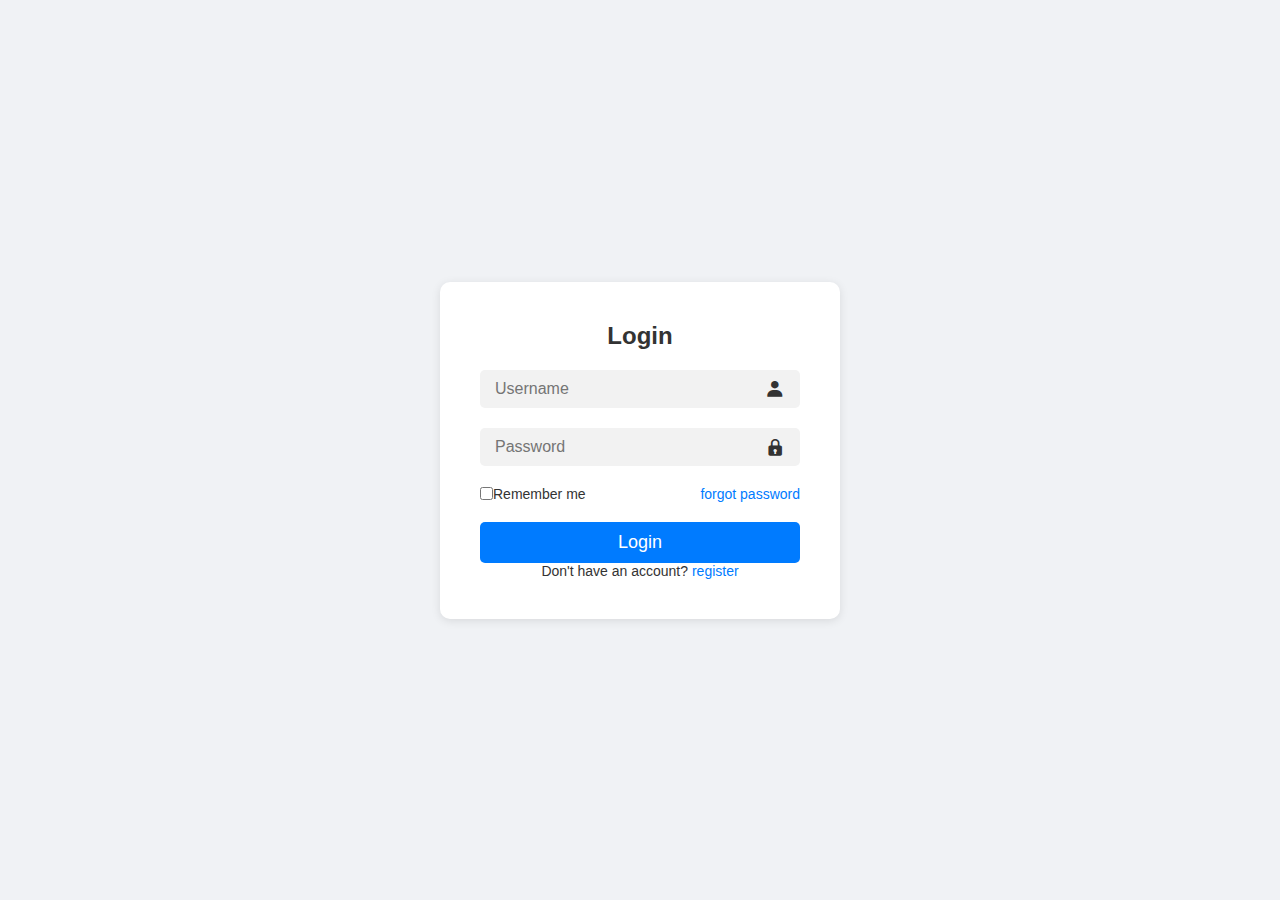
<file: login.html>
<!DOCTYPE html>
<html lang="en">
<head>
    <meta charset="UTF-8">
    <meta name="viewport" content="width=device-width, initial-scale=1.0">
    <title>Login</title>
    <link rel="stylesheet" href="style2.css">
    <link href='https://unpkg.com/boxicons@2.1.4/css/boxicons.min.css' rel='stylesheet'>
</head>
<body class="login">
    <div class="wrapper">
        <form action="">
            <h2>Login</h2>
            <div class="input-box">
                <input type="text" placeholder="Username" required>
                <i class='bx bxs-user'></i>
            </div>
            <div class="input-box">
                <input type="password" placeholder="Password" required>
                <i class='bx bxs-lock' ></i>
            </div>
            <div class="remember-forgot">
                <label><input type="checkbox">Remember me</label>
                <a href="#">forgot password</a>
            </div>
            <button type="submit" class="btn"><a href="dashboard.html">Login</a></button>
            <div class="register-link">
                <p>Don't have an account? <a href="register.html"> register</a></p>
            </div>
        </form>
    </div>

    
</body>
</html>
</file>
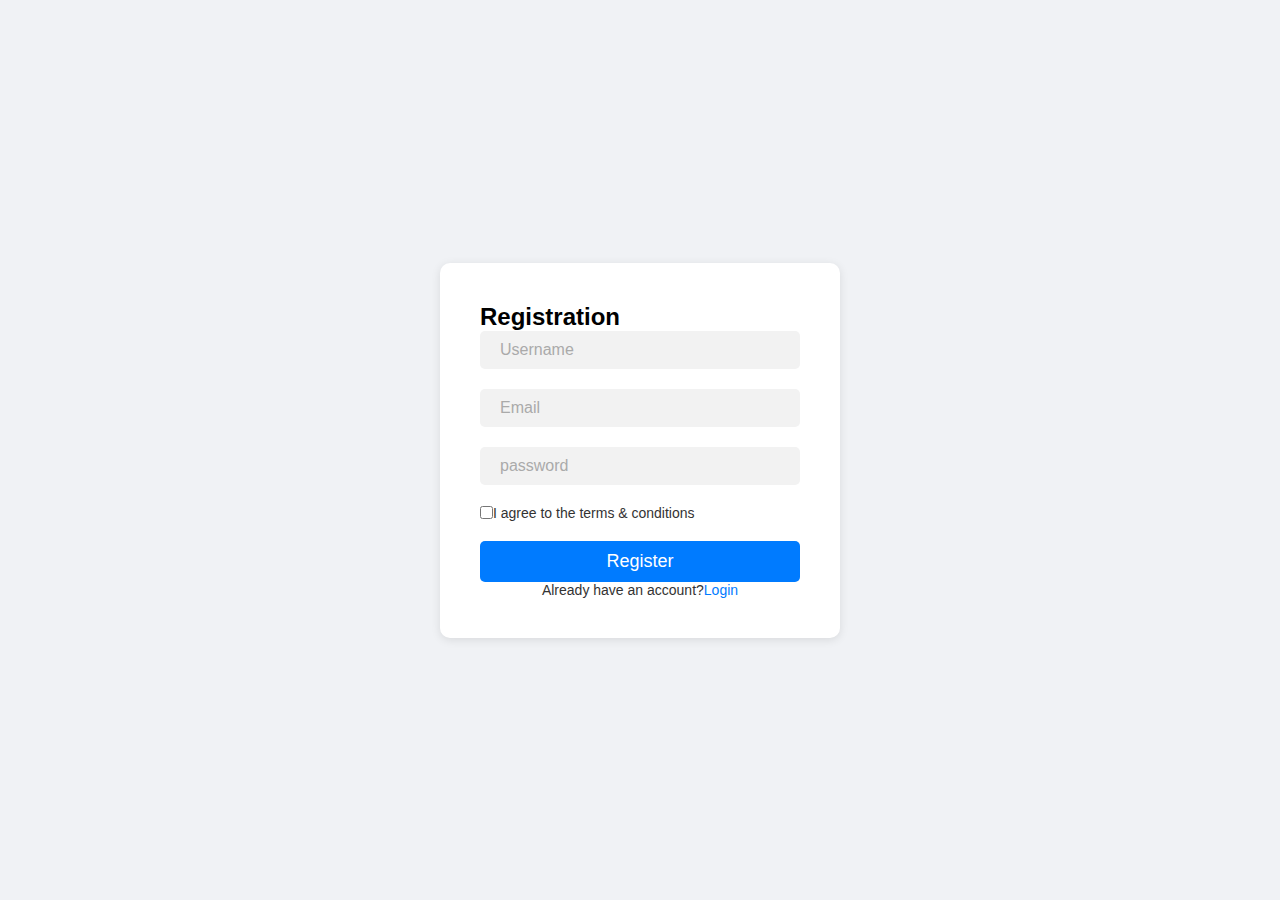
<file: register.html>
<!DOCTYPE html>
<html lang="en">
<head>
    <meta charset="UTF-8">
    <meta name="viewport" content="width=device-width, initial-scale=1.0">
    <title>Register</title>
    <link rel="stylesheet" href="style2.css">
</head>
<body class="reg">
    <div class="form-box register">
        <h2>Registration</h2>
        <form action="#">
            <div class="input_box">
                <span class="icon">
                    <ion-icon name="person-circle-outline"></ion-icon>
                </span>
                <input type="text" required>
                
                <label>Username</label>
            </div>
            <div class="input_box">
                <span class="icon">
                    <i class='bx bxs-envelope'></i>
                </span>
                <input type="email" required>
                
                <label>Email</label>
            </div>
            <div class="input_box">
                <span class="icon">
                    <i class='bx bxs-lock-alt' ></i>
                </span>
                <input type="password" required>
                <label>password</label>
            </div>
            <div class="remember-forgot">
                <label><input type="checkbox">I agree to the terms & conditions</label>
                
            </div>
            <button type="submit" class="btn">Register </button>
            <div class="login-register">
                <p> Already have an account?<a href="login.html" class="login-link">Login</a></p>
            </div>
        </form>
    </div>

    
</body>
</html>
</file>
<file: style2.css>
*{
    margin: 0;
    padding: 0;
    box-sizing: border-box;
}
.header{
    display: flex;
    border: 3px solid rgb(247, 245, 245);
}
.header > .nav,img{
    height: 50px;
    width: 100px;
    margin-left: 30px;

}
.nav{
    display: flex;
}
.nav ul{
    margin-top: 15px;
    margin-left: 1000px;
    display: flex;
}
.nav ul li{
    padding-left: 40px;
    list-style-type: none;
    font-size: 15px;
}
.nav ul li a{
    text-decoration: none;
    color: black;
}
.nav ul li a:hover{
    color: red;
}
.content,h1{
    font-size: 40px;
    margin-top: 40px;
    text-align: center;
    animation-name: yuva;
    animation-duration: 10s;
}
.box-model{
    display: flex;
    justify-content: space-around;
}
.box-model > .section1{
    width: 200px;
    height: 200px;
    background-color: beige;
    margin-top: 80px;
    border-radius: 20px;
}
.box-model > .section1:hover{
    /* background-color: rgb(218, 216, 216); */
    background-clip: text;
    border: 2px solid beige;
    cursor: pointer;
}
.box-model > .section1,.content1,ion-icon{
    font-size: 50px;
    /* padding-left: 35px; */
    text-align: center;
    padding-top: 20px;
}
.box-model > .section1,.content1,h3{
    font-size: 20px;
}
.box-model2{
    display: flex;
    justify-content: space-around;
}
.box-model2 > .section2{
    width: 200px;
    height: 200px;
    background-color: beige;
    margin-top: 80px;
    border-radius: 20px;
}
.box-model2 > .section2,.content2,ion-icon{
    font-size: 50px;
    /* padding-left: 35px; */
    text-align: center;
    padding-top: 20px;
}
.box-model2 > .section2,.content2,h3{
    font-size: 20px;
}
.box-model2 > .section2:hover{
    /* background-color: rgb(218, 216, 216); */
    background-clip: text;
    border: 2px solid beige;
    cursor: pointer;
}
.login {
    display: flex;
    justify-content: center;
    align-items: center;
    height: 100vh;
    background-color: #f0f2f5;
    margin: 0;
    font-family: 'Arial', sans-serif;
}

.wrapper {
    width: 400px;
    padding: 40px;
    background: #fff;
    box-shadow: 0 2px 10px rgba(0, 0, 0, 0.1);
    border-radius: 10px;
}

form h2 {
    margin: 0 0 20px;
    padding: 0;
    color: #333;
    text-align: center;
}

.input-box {
    position: relative;
    margin-bottom: 20px;
}

.input-box input {
    width: 100%;
    padding: 10px 15px;
    background: #f2f2f2;
    border: none;
    outline: none;
    border-radius: 5px;
    font-size: 16px;
}

.input-box i {
    position: absolute;
    right: 15px;
    top: 50%;
    transform: translateY(-50%);
    color: #333;
    font-size: 20px;
}

.remember-forgot {
    display: flex;
    justify-content: space-between;
    align-items: center;
    margin-bottom: 20px;
}

.remember-forgot label {
    display: flex;
    align-items: center;
    font-size: 14px;
    color: #333;
}

.remember-forgot a {
    color: #007bff;
    text-decoration: none;
    font-size: 14px;
}

.remember-forgot a:hover {
    text-decoration: underline;
}

.btn {
    width: 100%;
    padding: 10px;
    background: #007bff;
    border: none;
    outline: none;
    border-radius: 5px;
    color: #fff;
    font-size: 18px;
    cursor: pointer;
    transition: background 0.3s ease;
}
.btn a{
    color: white;
    text-decoration: none;
}

.btn:hover {
    background: #0056b3;
}

.register-link {
    text-align: center;
}

.register-link p {
    font-size: 14px;
    color: #333;
}

.register-link a {
    color: #007bff;
    text-decoration: none;
}

.register-link a:hover {
    text-decoration: underline;
}

.reg {
    display: flex;
    justify-content: center;
    align-items: center;
    height: 100vh;
    background-color: #f0f2f5;
    margin: 0;
    font-family: 'Arial', sans-serif;
}

.form-box {
    width: 400px;
    padding: 40px;
    background: #fff;
    box-shadow: 0 2px 10px rgba(0, 0, 0, 0.1);
    border-radius: 10px;
}

form h2 {
    margin: 0 0 20px;
    padding: 0;
    color: #333;
    text-align: center;
}

.input_box {
    position: relative;
    margin-bottom: 20px;
}

.input_box input {
    width: 100%;
    padding: 10px 15px;
    background: #f2f2f2;
    border: none;
    outline: none;
    border-radius: 5px;
    font-size: 16px;
}

.input_box label {
    position: absolute;
    left: 15px;
    top: 50%;
    transform: translateY(-50%);
    background: #f2f2f2;
    color: #aaa;
    transition: 0.3s;
    padding: 0 5px;
}

.input_box input:focus + label,
.input_box input:valid + label {
    top: -10px;
    left: 10px;
    color: #333;
    font-size: 12px;
    background: #fff;
}

.icon {
    position: absolute;
    right: 15px;
    top: 50%;
    transform: translateY(-50%);
    color: #333;
    font-size: 20px;
}

.remember-forgot {
    display: flex;
    align-items: center;
    margin-bottom: 20px;
}

.remember-forgot label {
    display: flex;
    align-items: center;
    font-size: 14px;
    color: #333;
}

.btn {
    width: 100%;
    padding: 10px;
    background: #007bff;
    border: none;
    outline: none;
    border-radius: 5px;
    color: #fff;
    font-size: 18px;
    cursor: pointer;
    transition: background 0.3s ease;
}

.btn:hover {
    background: #0056b3;
}

.login-register {
    text-align: center;
}

.login-register p {
    font-size: 14px;
    color: #333;
}

.login-register a {
    color: #007bff;
    text-decoration: none;
}

.login-register a:hover {
    text-decoration: underline;
}

@keyframes yuva{
    0%{
        font-size: 40px;
    }
    25%{
        font-size: 42px;
        font-family:Verdana, Geneva, Tahoma, sans-serif;
    }
    50%{
        font-size: 44px;
        font-family: 'Gill Sans', 'Gill Sans MT', Calibri, 'Trebuchet MS', sans-serif;
    }
    75%{
        font-size: 46px;
        font-family: cursive;
    }
    100%{
        font-size: 47px;
        font-family: system-ui, -apple-system, BlinkMacSystemFont, 'Segoe UI', Roboto, Oxygen, Ubuntu, Cantarell, 'Open Sans', 'Helvetica Neue', sans-serif;
    }
}

@media screen and (max-width:600px) {
     
    .nav ul{
        width: 100%;
        right: 0;
        margin-top: 7px;
        margin-left: 160px;
     }
     .nav ul li{
        display: block;
        font-size: 10px;
        width: 100%;
        /* margin-top: 5px; */
        /* margin-left: 20px; */
     }
     .header{
        width: 100%;
     }
     .header > .nav,img{
        height: 30px;
        width: 50px;
        margin-left: 10px;
    
    }
    .content1{
        width: 100%;
    }
    .content,h1{
        width: 100%;
        font-size: 20px;
        margin-top: 30px;
        animation: none;
        
    }
    .box-model{
        display: flex;
        justify-content: space-around;
        width: 100%;
    }
    .box-model > .section1{
        width: 100px;
        height: 100px;
        background-color: beige;
        margin-top: 50px;
        border-radius: 20px;
    }
    .box-model > .section1,.content1,ion-icon{
        font-size: 20px;
        /* padding-left: 35px; */
        /* text-align: center; */
        padding-top: 10px;
    }
    .box-model > .section1,.content1,h3{
        font-size: 10px;
    }

    .box-model2{
        width: 100%;
        display: flex;
        justify-content: space-around;
    }
    .box-model2 > .section2{
        width: 100px;
        height: 100px;
        background-color: beige;
        margin-top: 50px;
        border-radius: 20px;
    }
    .box-model2 > .section2,.content2,ion-icon{
        font-size: 20px;
        /* padding-left: 35px; */
        text-align: center;
        padding-top: 10px;
    }
    .box-model2 > .section2,.content2,h3{
        font-size: 10px;
    }
    .login {
        width: 100%;
        display: flex;
        justify-content: center;
        align-items: center;
        height: 100vh;
        background-color: #f0f2f5;
        margin: 0;
        font-family: 'Arial', sans-serif;
    }
    .wrapper {
        width: 100%;
        width: 300px;
        padding: 40px;
        background: #fff;
        box-shadow: 0 2px 10px rgba(0, 0, 0, 0.1);
        border-radius: 10px;
    }
    .reg{
        width: 100%;
    }
    .form-box {
        width: 300px;
        padding: 40px;
        background: #fff;
        box-shadow: 0 2px 10px rgba(0, 0, 0, 0.1);
        border-radius: 10px;
    }
    

    
}
</file>
